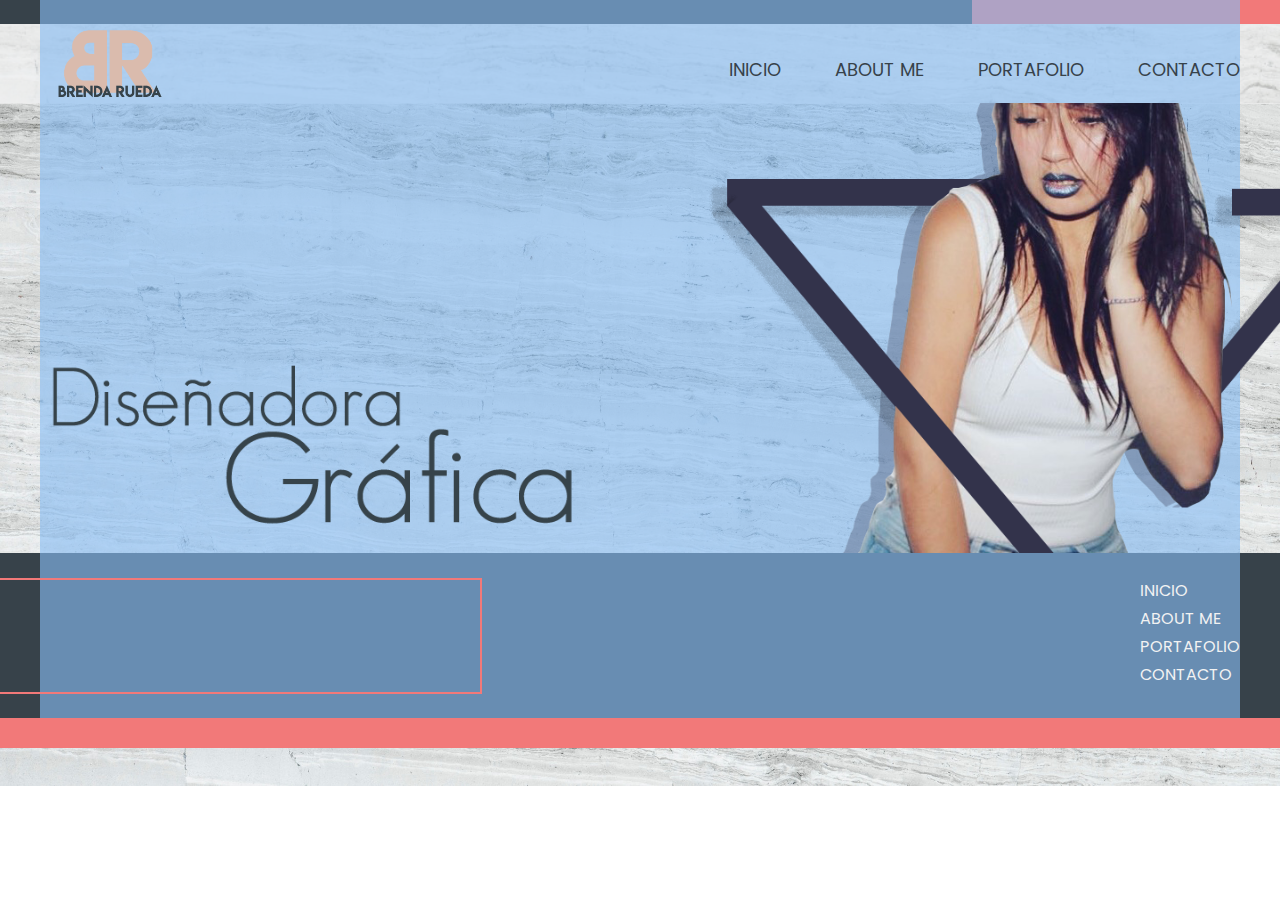
<file: index.html>
<!doctype html>
<html><!-- InstanceBegin template="/Templates/template.dwt" codeOutsideHTMLIsLocked="false" -->
<head>
<meta charset="UTF-8">
<!-- InstanceBeginEditable name="doctitle" -->
<title>Inicio-BR DESIGN</title>
<link href="css/estilos-index.css" rel="stylesheet">
<!-- InstanceEndEditable -->
<link href="css/estilos-template.css" rel="stylesheet">
<!-- InstanceBeginEditable name="head" -->
<!-- InstanceEndEditable -->
</head>

<body>
	<nav>
		<div id="navOpacidad">
				<div id="rectangulo-gris"></div>
				<div id="rectangulo-naranja"></div>
		</div>
		
		<div id="centrarNav">
		<img src="exportacion_book/logo/logo_brm.svg">
			<ul id="menuPrincipal">
				<li>
					<a href="index.html">INICIO</a>
				</li>
			
				<li>
					<a href="about-me.html">ABOUT ME</a>
				</li>
				
				<li>
					<a href="portafolio.html">PORTAFOLIO</a>
				</li>
				
				<li>
					<a href="contacto.html">CONTACTO</a>
				</li>
			</ul>
		</div>
	</nav>
	
	<header><!-- InstanceBeginEditable name="template" -->
		
		<div id="centrarHeader">
		<img src="exportacion_book/fotografias/foto-header.png" id="foto">
		<img src="exportacion_book/logo/dg_header.png">
		</div>
	</header>
	<!-- InstanceEndEditable -->
	<footer>
		
		<div id="centrarFooter">
			<div id="colorfooter">
		<div id="rectanguloFooter-deco"></div>
		</div>
			<ul id="menuFooter">
				<li>
					<a href="index.html">INICIO</a>
				</li>
			
				<li>
					<a href="about-me.html">ABOUT ME</a>
				</li>
				
				<li>
					<a href="portafolio.html">PORTAFOLIO</a>
				</li>
				
				<li>
					<a href="contacto.html">CONTACTO</a>
				</li>
			</ul>
		</div>
	</footer>
	
</body>
<!-- InstanceEnd --></html>
</file>
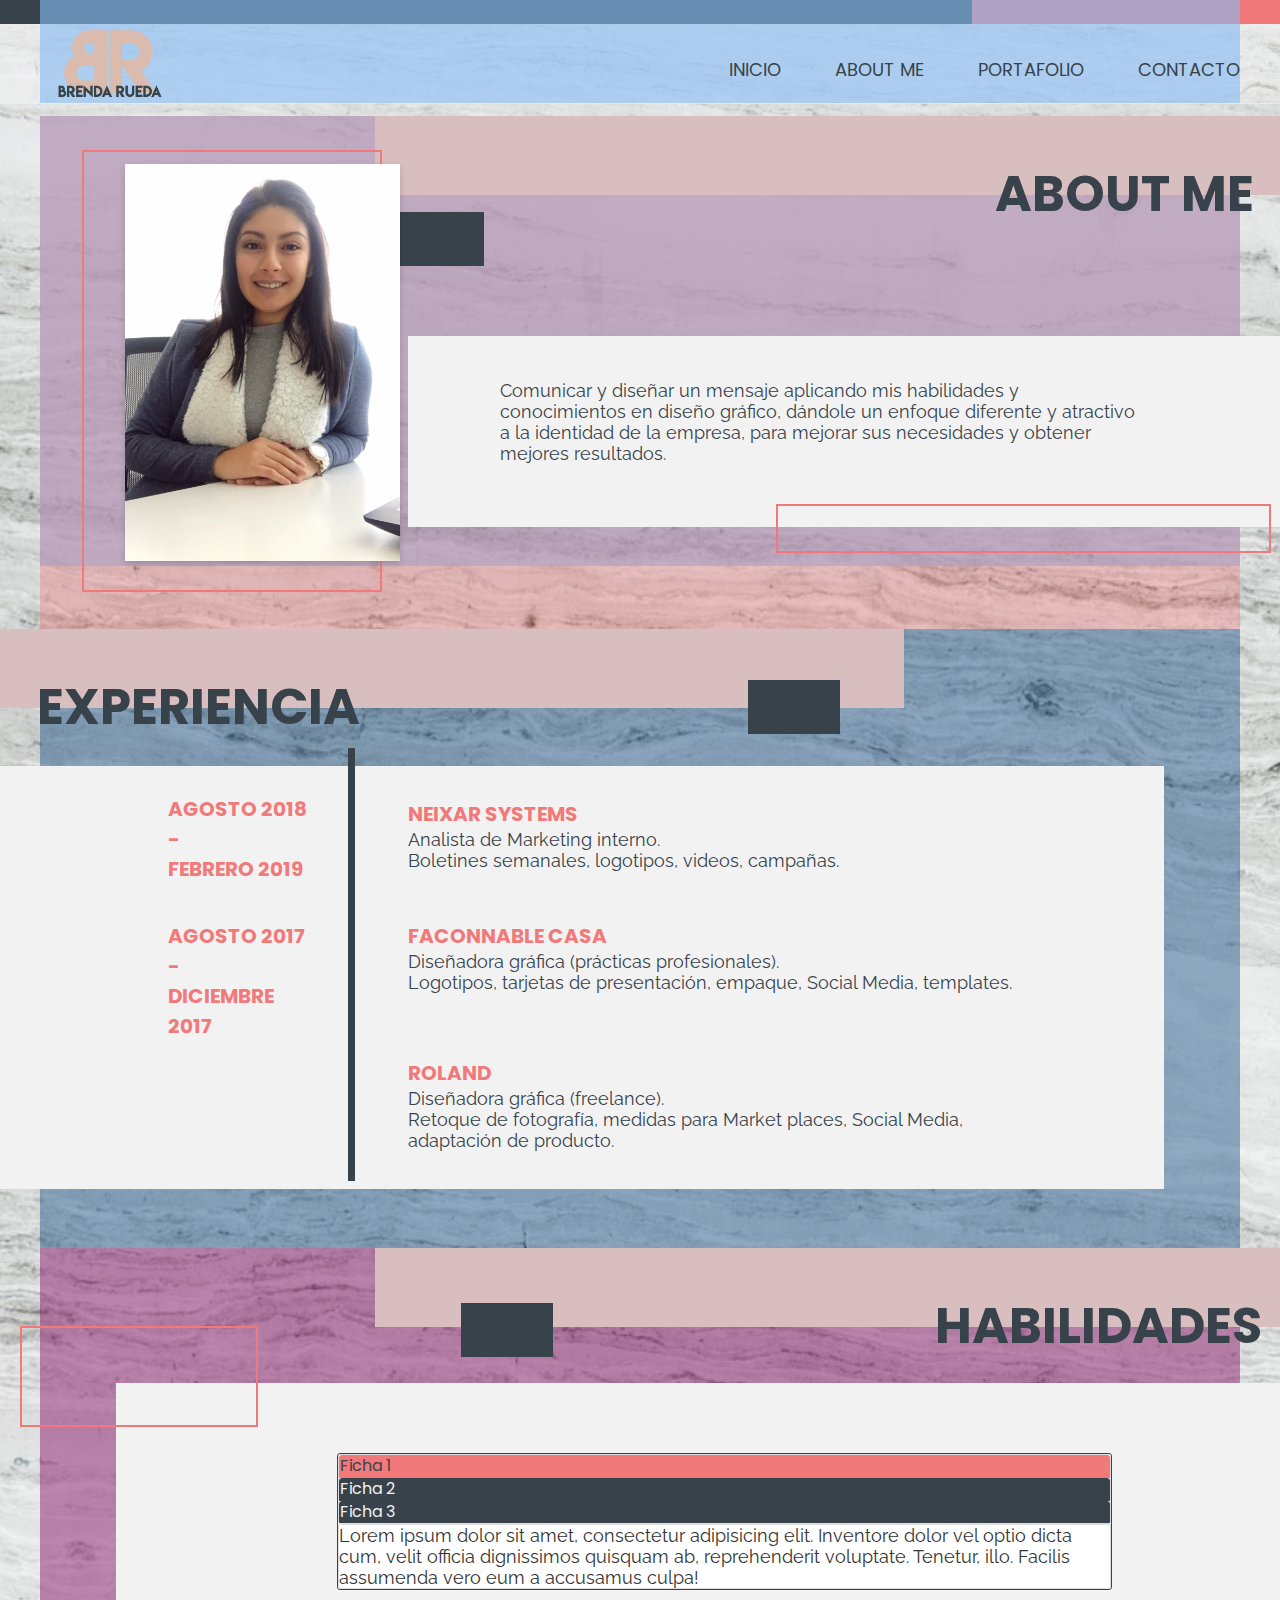
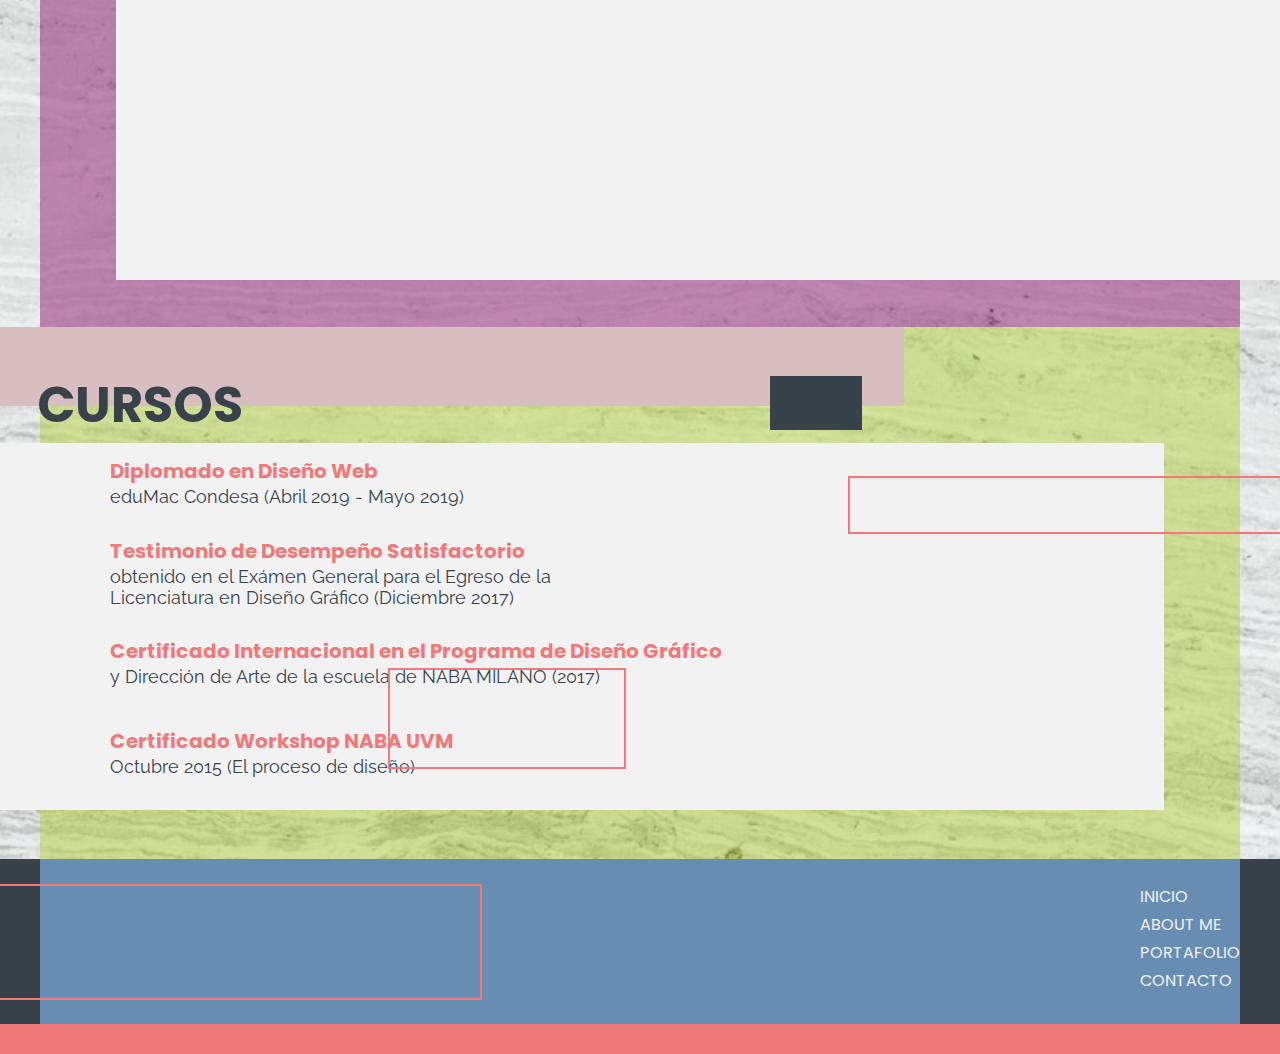
<file: about-me.html>
<!doctype html>
<html><!-- InstanceBegin template="/Templates/template.dwt" codeOutsideHTMLIsLocked="false" -->
<head>
<meta charset="UTF-8">
<!-- InstanceBeginEditable name="doctitle" -->
<title>About me-BR DESIGN</title>
<link href="css/estilos-aboutme.css" rel="stylesheet">
<link href="jQueryAssets/jquery.ui.core.min.css" rel="stylesheet" type="text/css">
<link href="jQueryAssets/jquery-ui.theme.min.css" type="text/css">
<link href="jQueryAssets/jquery-ui.theme.min.css" rel="stylesheet" type="text/css">
<!-- InstanceEndEditable -->
<link href="css/estilos-template.css" rel="stylesheet">
<!-- InstanceBeginEditable name="head" -->
<script src="jQueryAssets/jquery-1.11.1.min.js"></script>
<script src="jQueryAssets/jquery.ui-1.10.4.tabs.min.js"></script>
<!-- InstanceEndEditable -->
</head>

<body>
	<nav>
		<div id="navOpacidad">
				<div id="rectangulo-gris"></div>
				<div id="rectangulo-naranja"></div>
		</div>
		
		<div id="centrarNav">
		<img src="exportacion_book/logo/logo_brm.svg">
			<ul id="menuPrincipal">
				<li>
					<a href="index.html">INICIO</a>
				</li>
			
				<li>
					<a href="about-me.html">ABOUT ME</a>
				</li>
				
				<li>
					<a href="portafolio.html">PORTAFOLIO</a>
				</li>
				
				<li>
					<a href="contacto.html">CONTACTO</a>
				</li>
			</ul>
		</div>
	</nav>
	
	<header><!-- InstanceBeginEditable name="template" -->
		<div id="centrarHeader">
			<div id="seccion-aboutme">
				<div class="box-rosa" id="box1">
				<h1 id="about-me">ABOUT ME</h1>
				</div>
				<div id="box-naranja1"></div>
				<div class="box-gris" id="box-1"></div>
				<img src="exportacion_book/fotografias/foto-about me.png">
				<div id="box-perfil">
				<p>Comunicar y diseñar un mensaje aplicando mis habilidades y<br> conocimientos en diseño gráfico, dándole un enfoque diferente y atractivo<br>a la identidad de la empresa, para mejorar sus necesidades y obtener<br>mejores resultados.</p>
				<div id="box-naranja2"></div>
				</div>
			</div>
			
			<div id="seccion-experiencia">
				<div class="box-rosa" id="box2">
				<h1 id="experiencia">EXPERIENCIA</h1>
				</div>
				
				<div id="box-exp">
				<div class="box-expmeses" id="uno">	
					<h3 class="agosto">AGOSTO 2018 -<br>FEBRERO 2019</h3>
				</div>
					
				<div class="box-expmeses" id="dos">	
				<h3 class="agosto">AGOSTO 2017 -<br>DICIEMBRE 2017</h3>
				</div>
					
				<div id="linea-gris"></div>
				<div class="cajitas-texto" id="cajita1">
				<h3>NEIXAR SYSTEMS</h3>	
				<p>Analista de Marketing interno.<br>Boletines semanales, logotipos, videos, campañas.
				<div class="box-gris" id="box-2"></div>
</p>
				</div>
				<div class="cajitas-texto" id="cajita2">
				<h3>FACONNABLE CASA</h3>
				<p>Diseñadora gráfica (prácticas profesionales).<br>Logotipos, tarjetas de presentación, empaque, Social Media, templates.
				</p>
				</div>
				<div class="cajitas-texto" id="cajita3">
				<h3>ROLAND</h3>	
				<p>Diseñadora gráfica (freelance).<br>Retoque de fotografía, medidas para Market places, Social Media,<br>adaptación de producto.
				</p>
				
				<div id="box-naranja3"></div>
				</div>
				</div>
				
			</div>
			
			<div id="seccion-habilidades">
				<div class="box-rosa" id="box3">
				<h1 id="habilidades">HABILIDADES</h1>
				</div><!--aqui cierra el box-rosa id box3-->
				<div class="box-gris" id="box-3"></div>
				<div id="box-naranja3"></div>
				<div id="box-hab"><!--aqui incia el box-hab-->
					
				<div id="box-tabs">
				  <div id="Tabs1">
				    <ul>
				      <li><a href="#tabs-1">Ficha 1</a></li>
				      <li><a href="#tabs-2">Ficha 2</a></li>
				      <li><a href="#tabs-3">Ficha 3</a></li>
			        </ul>
				    <div id="tabs-1">
				      <p>Lorem ipsum dolor sit amet, consectetur adipisicing elit. Inventore dolor vel optio dicta cum, velit officia dignissimos quisquam ab, reprehenderit voluptate. Tenetur, illo. Facilis assumenda vero eum a accusamus culpa!</p>
			        </div>
				    <div id="tabs-2">
				      <p>Contenido 2</p>
			        </div>
				    <div id="tabs-3">
				      <p>Contenido 3</p>
			        </div>
			      </div><!--aqui termina la tabla-->
                </div><!--aqui cierra el box-tabs-->
                </div><!--aqui cierra el box-hab-->
			</div><!--aqui cierra el div seccion habilidades-->
			
			<div id="seccion-cursos">
				<div class="box-rosa" id="box4">
				<h1 id="cursos">CURSOS</h1>
					
				<div id="box-cursos">
					<div class="cajitas-texto-cursos" id="curso1">
					<h3>Diplomado en Diseño Web
					</h3>
					<p>eduMac Condesa (Abril 2019 - Mayo 2019)
					</p>
					</div>
					<div class="cajitas-texto-cursos" id="curso2">
					<h3>Testimonio de Desempeño Satisfactorio
					</h3>
					<p>obtenido en el Exámen General para el Egreso de la<br>Licenciatura en Diseño Gráfico (Diciembre 2017)</p>
					</div>
					<div class="cajitas-texto-cursos" id="curso3">
					<h3>Certificado Internacional en el Programa de Diseño Gráfico 
					</h3>
					<p>y Dirección de Arte de la escuela de NABA MILANO (2017)
					</p>
					</div>
					<div class="cajitas-texto-cursos" id="curso4">
					<h3>Certificado Workshop NABA UVM 
					</h3>
					<p>Octubre 2015 (El proceso de diseño)</p>
					</div>
					<div id="box-naranja4"></div>
					<div class="box-gris" id="box-4"></div>
				</div>
				</div>
		</div>
			</div><!--aqui cierra el centrar header-->
			
			
		
	</header>
	
	
	<script type="text/javascript">
$(function() {
	$( "#Tabs1" ).tabs(); 
});
    </script>
	<!-- InstanceEndEditable -->
	
	<footer>	
		<div id="centrarFooter">
			<div id="colorfooter">
		<div id="rectanguloFooter-deco"></div>
		</div>
			<ul id="menuFooter">
				<li>
					<a href="index.html">INICIO</a>
				</li>
			
				<li>
					<a href="about-me.html">ABOUT ME</a>
				</li>
				
				<li>
					<a href="portafolio.html">PORTAFOLIO</a>
				</li>
				
				<li>
					<a href="contacto.html">CONTACTO</a>
				</li>
			</ul>
		</div>
	</footer>
	
</body>
<!-- InstanceEnd --></html>
</file>
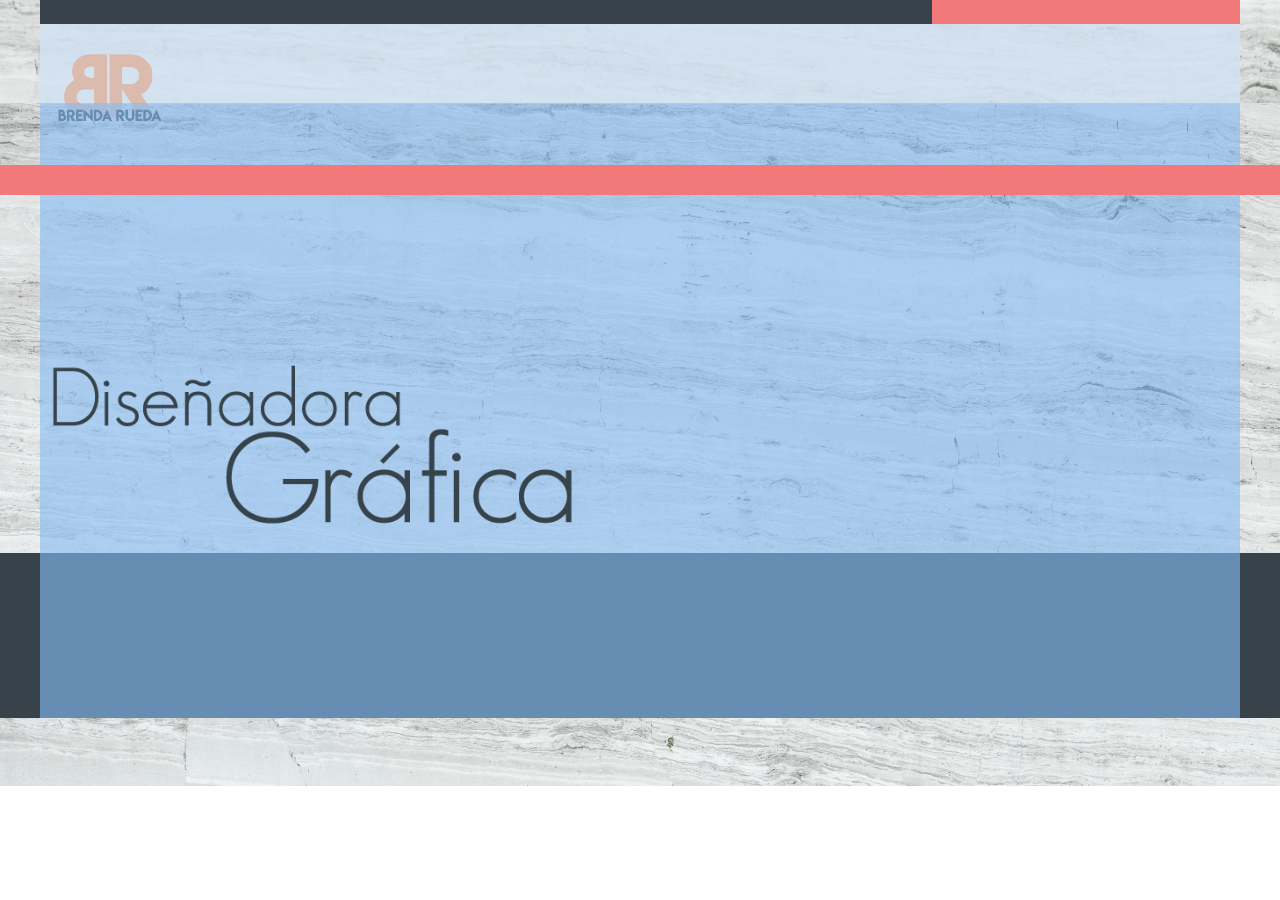
<file: template.html>
<!doctype html>
<html>
<head>
<meta charset="UTF-8">
<title>Documento sin título</title>
<link href="css/estilos-template.css" rel="stylesheet">
</head>

<body>
	<nav>
		<div id="centrarNav">
			<div id="navOpacidad">
				<div id="rectangulo-gris"></div>
				<div id="rectangulo-naranja"></div>
			<img src="exportacion_book/logo/logo_brm.svg">
			
			</div>
		</div>
	</nav>
	
	<header>
		<div id="centrarHeader">
		<img src="exportacion_book/logo/dg_header.png">
		</div>
	</header>
	
	<footer>
		<div id="colorfooter"></div>
		<div id="centrarFooter"></div>
	</footer>
	
	
	
	
	
	
	
	
</body>
</html>
</file>
<file: css/estilos-index.css>
@charset "UTF-8";
/* CSS Document */
</file>
<file: css/estilos-template.css>
@charset "UTF-8";
/* CSS Document */

@import url('https://fonts.googleapis.com/css?family=Raleway');

@import url('https://fonts.googleapis.com/css?family=Poppins:500');
*{
	margin: 0;
	padding: 0;
	border: 0;
}

body{
	background-image: url(../exportacion_book/art-background-blank-951240.jpg);
	background-repeat: no-repeat;
	background-size: cover;
	background-position: center;
}
h1{
	font-size: 50px;
	font-family: 'Poppins', sans-serif;
}

h2{
	font-size: 30px;
	font-family: 'Poppins', sans-serif;
}
h3, h4{
	font-size: 20px;
	font-family: 'Poppins', sans-serif;
}

h5{
	font-size: 18px;
	font-family: 'Poppins', sans-serif;
}

h6{
	font-size: 16px;
	font-family: 'Poppins', sans-serif;
}
p{
	font-size: 18px;
	font-family: 'Raleway', sans-serif;
}

div#centrarNav, div#centrarHeader, div#centrarFooter{
	position: relative;
	width: 1200px;
	height: 100%;
	margin: 0 auto;
	background-color: rgba(134,188,242,0.62);
	
}
nav{
	width: 100%;
	height: 103px;
	background-image: url(../exportacion_book/fotografias/nav-fondo.jpg);
	background-repeat: no-repeat;
	background-size: cover;
	background-position: center;
}

div#centrarNav img{
	position: absolute;
	top: 29px;
	left: 7px;
}

div#navOpacidad{
	width: 100%;
	height: 80px;
	background-color: rgba(242,242,242,0.60);
	position: absolute;
	top: 24px;
}

div#rectangulo-gris{
	width: 100%;
	height: 24px;
	background-color: rgba(55,66,74,1.00);
	margin-top: -24px;
}

div#rectangulo-naranja{
	width: 308px;
	height: 24px;
	background-color: rgba(55,66,74,1.00);
	margin-top: -24px;
	float: right;
	background-color: #F27979;
}


header{
	width: 100%;
	height: 450px;
}

div#centrarHeader img#foto{
	position: absolute;
	top: 0px;
	left: 570px;
}

footer{
	width: 100%;
	height: 165px;
	background-color: #37424A;
}

footer div#colorfooter{
	width: 1407px;
	height: 30px;
	background-color: #F27979;
	position: absolute;
	top: 165px;
	left: -104px;
}

div#centrarHeader img{
	position: absolute;
	top: 242px;
	left: 0px;
}

nav ul#menuPrincipal{
	float: right;
	list-style: none;
	margin-top: 56px;
	font-family: 'Poppins', sans-serif;
	font-size: 18px;
	
}

nav ul#menuPrincipal li{
	float: left;
	margin-left: 54px;
}

nav a{
	color: #37424A;
	text-decoration: none;
}
div#rectanguloFooter-deco{
	width: 542px;
	height: 112px;
	border: solid 2px #F27979;
	margin-top: -140px;
}

ul#menuFooter{
	float: right;
	list-style: none;
	font-family: 'Poppins', sans-serif;
	font-size: 16px;
	margin-top: 25px;
}

ul#menuFooter li{
	margin-bottom: 3px;
}

ul#menuFooter a{
	text-decoration: none;
	color: #F2F2F2;
}
</file>
<file: css/estilos-aboutme.css>
@charset "UTF-8";
/* CSS Document */

body{
	height: 2344px;
}

footer{
	margin-top: 1893px;
}

div.box-rosa{
	width: 967px;
	height: 79px;
	background-color: #D8BEBE;
}

div#seccion-aboutme{
	width: 1200px;
	height: 513px;
	background-color: rgba(238,109,112,0.34);
	margin: 0 auto;
}
div.box-rosa#box1{
	margin-top: 13px;
	margin-left: 335px;
}

div.box-gris{
	width: 92px;
	height: 54px;
	background-color: #37424A;
}
div.box-gris#box-1{
	margin-top: -380px;
	margin-left: 352px;
}

div#seccion-aboutme img{
	margin-top: -200px;
	margin-left: 76px;
}

h1#about-me{
	color: #37424A;
	padding-left: 620px;
	padding-top: 40px;
}

div#box-naranja1{
	width: 296px;
	height: 438px;
	border: solid 2px #F27979;
	margin-left: 42px;
	margin-top:-45px;
}

div#box-perfil{
	width: 935px;
	height: 191px;
	background-color: #F2F2F2;
	margin-top: 70px;
	margin-left: 368px;
}

div#box-perfil p{
	padding-left: 92px;
	padding-top: 44px;
	color: #37424A;
}

div#seccion-experiencia{
	width: 1200px;
	height: 619px;
	background-color: rgba(12,71,130,0.42);
	margin: 0 auto;
	margin-top: -514px;
}
div.box-rosa#box2{
	margin-top: 514px;
	margin-left: -103px;
}

div#box-naranja2{
	width: 491px;
	height: 45px;
	border: solid 2px #F27979;
	margin-left: 368px;
	margin-top: 40px;
}

h1#experiencia{
	color: #37424A;
	padding-top: 40px;
	padding-left: 100px;
}

div#box-exp{
	width: 1227px;
	height: 423px;
	background-color: rgba(242,242,242,1.00);
	margin-top: 58px;
	margin-left: -103px;
}

div.box-expmeses{
	width: 148px;
	height: 56px;
}
div.box-expmeses#uno{
	position: absolute;
	top: 678px;
	left: 128px;
}

div.box-expmeses h3.agosto{
	color: #F27979;
}

div.box-expmeses#dos{
	position: absolute;
	top: 805px;
	left: 128px;
}

div#linea-gris{
	width: 7px;
	height: 433px;
	background-color: #37424A;
	position: absolute;
	top: 632px;
	left: 308px;
}

div.cajitas-texto{
	width: 628px;
	height: 113px;
}

div.cajitas-texto#cajita1{
	position: absolute;
	top: 664px;
	left: 368px;
	padding-top: 19px;
}

div.cajitas-texto#cajita2{
	position: absolute;
	top: 805px;
	left: 368px;
}

div.cajitas-texto#cajita3{
	position: absolute;
	top: 942px;
	left: 368px;
}

div.cajitas-texto h3{
	color: #F27979;
}

div.cajitas-texto p{
	color: #37424A;
}

div#box-naranja3{
	width: 149px;
	height: 280px;
	border: solid 2px #F27979;
	position: absolute;
	top: -120px;
	left: 720px;
}

div.box-gris#box-2{
	position: absolute;
	top: -100px;
	left: 340px;
}
div#seccion-habilidades{
	width: 1200px;
	height: 679px;
	background-color: rgba(136,19,105,0.48);
	margin: 0 auto;
	margin-top: -540px;
}
div.box-rosa#box3{
	margin-top: 540px;
	margin-left: 335px;
}

h1#habilidades{
	color: #37424A;
	padding-top: 40px;
	padding-left: 560px;
}

div.box-gris#box-3{
	position: absolute;
	top: 1187px;
	left: 421px;
}
div#box-naranja3{
	width: 234px;
	height: 97px;
	position: absolute;
	top: 1210px;
	left: -20px;
	z-index: 100;
	
}
div#box-hab{
	width: 1227px;
	height: 497px;
	background-color: #F2F2F2;
	position: absolute;
	top: 1267px;
	left: 76px;
}

div#box-tabs{
	width: 775px;
	left: 372px;
	position: absolute;
	top: 70px;
	left: 221px;
}
div#seccion-cursos{
	width: 1200px;
	height: 532px;
	background-color: rgba(175,204,40,0.44);
	margin: 0 auto;
	margin-top: -600px;
}
div.box-rosa#box4{
	margin-top: 600px;
	margin-left: -103px;
}

h1#cursos{
	color: #37424A;
	padding-top: 40px;
	padding-left: 100px;
}

div#box-cursos{
	width: 1227px;
	height: 367px;
	background-color: #F2F2F2;
}

div#box-cursos div.cajitas-texto-cursos{
	width: 644px;
	height: 73px;
}

div.cajitas-texto-cursos#curso1{
	position: absolute;
	top: 1940px;
	left: 70px;
}

div.cajitas-texto-cursos#curso2{
	position: absolute;
	top: 2020px;
	left: 70px;
}

div.cajitas-texto-cursos#curso3{
	position: absolute;
	top: 2120px;
	left: 70px;
}

div.cajitas-texto-cursos#curso4{
	position: absolute;
	top: 2210px;
	left: 70px;
}

div.cajitas-texto-cursos#curso1 h3{
	color: #F27979;
}

div.cajitas-texto-cursos#curso2 h3{
	color: #F27979;
}

div.cajitas-texto-cursos#curso3 h3{
	color: #F27979;
}

div.cajitas-texto-cursos#curso4 h3{
	color: #F27979;
}

div.cajitas-texto-cursos#curso1 p{
	color: #37424A;
}

div.cajitas-texto-cursos#curso2 p{
	color: #37424A;
}

div.cajitas-texto-cursos#curso3 p{
	color: #37424A;
}

div.cajitas-texto-cursos#curso4 p{
	color: #37424A;
}

div#box-naranja4{
	width: 491px;
	height: 54px;
	border: solid 2px #F27979;
	position: absolute;
	top: 1960px;
	left: 808px;
}

div.box-gris#box-4{
	position: absolute;
	top: 1860px;
	left: 730px;
}
</file>
